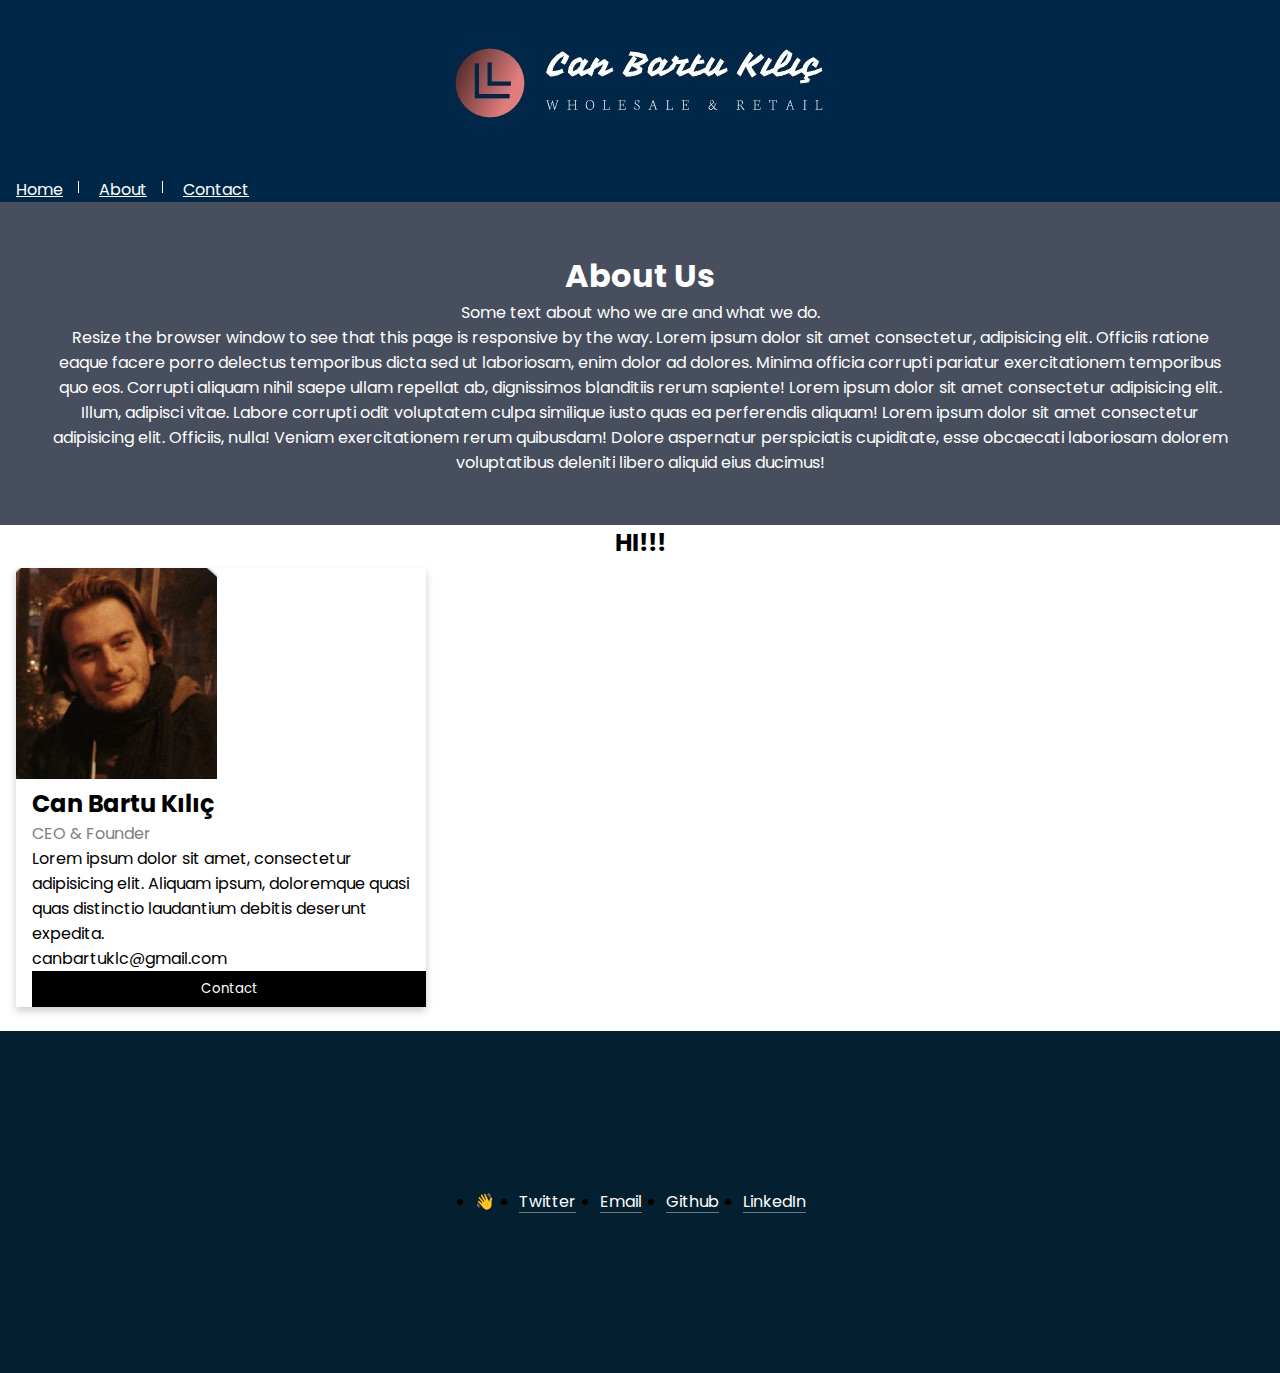
<file: about.html>
<!DOCTYPE html>
<html lang="en">
  <head>
    <title>E-Commerce</title>
    <meta charset="UTF-8" />
    <meta http-equiv="E-Commerce" content="CBK" />
    <meta name="author" content="Can Bartu Kılıç" />
    <link rel="preconnect" href="https://fonts.googleapis.com" />
    <link rel="preconnect" href="https://fonts.gstatic.com" crossorigin />
    <link
      href="https://fonts.googleapis.com/css2?family=Abyssinica+SIL&family=Raleway:wght@100&display=swap"
      rel="stylesheet"
    />
    <link rel="preconnect" href="https://fonts.googleapis.com" />
    <link rel="preconnect" href="https://fonts.gstatic.com" crossorigin />
    <link
      href="https://fonts.googleapis.com/css2?family=Poppins:wght@100;300;400;500;600;700&display=swap"
      rel="stylesheet"
    />
    <link rel="preconnect" href="https://fonts.googleapis.com" />
    <link rel="preconnect" href="https://fonts.gstatic.com" crossorigin />
    <link
      href="https://fonts.googleapis.com/css2?family=Space+Mono&display=swap"
      rel="stylesheet"
    />
    <link rel="stylesheet" href="css/style.css" />
  </head>
  <body>
    <main class="main">
      <header class="header">
        <div class="logo-holder1">
          <img
            src="images/logocanbart.jpg"
            alt="CBK logo"
            height="508"
            width="510"
          />
        </div>
      </header>
      <nav class="myNav">
        <ul>
          <li><a href="index.html">Home</a></li>
          <li><a href="about.html">About</a></li>
          <li><a href="contact.html">Contact</a></li>
        </ul>
      </nav>
      <div class="about-section">
        <h1>About Us</h1>
        <p>Some text about who we are and what we do.</p>
        <p>
          Resize the browser window to see that this page is responsive by the
          way. Lorem ipsum dolor sit amet consectetur, adipisicing elit.
          Officiis ratione eaque facere porro delectus temporibus dicta sed ut
          laboriosam, enim dolor ad dolores. Minima officia corrupti pariatur
          exercitationem temporibus quo eos. Corrupti aliquam nihil saepe ullam
          repellat ab, dignissimos blanditiis rerum sapiente! Lorem ipsum dolor
          sit amet consectetur adipisicing elit. Illum, adipisci vitae. Labore
          corrupti odit voluptatem culpa similique iusto quas ea perferendis
          aliquam! Lorem ipsum dolor sit amet consectetur adipisicing elit.
          Officiis, nulla! Veniam exercitationem rerum quibusdam! Dolore
          aspernatur perspiciatis cupiditate, esse obcaecati laboriosam dolorem
          voluptatibus deleniti libero aliquid eius ducimus!
        </p>
      </div>

      <div class="card-inite">
        <h2 style="text-align: center">HI!!!</h2>
        <div class="row">
          <div class="column">
            <div class="card">
              <img
                src="images/bartu.jpg"
                alt="Bartu"
                width="201"
                height="211"
              />
              <div class="container">
                <h2>Can Bartu Kılıç</h2>
                <p class="title">CEO & Founder</p>
                <p>
                  Lorem ipsum dolor sit amet, consectetur adipisicing elit.
                  Aliquam ipsum, doloremque quasi quas distinctio laudantium
                  debitis deserunt expedita.
                </p>
                <p>canbartuklc@gmail.com</p>
                <p><button class="button">Contact</button></p>
              </div>
            </div>
          </div>
          <div class="video">
            <iframe
              width="560"
              height="315"
              src="https://www.youtube.com/embed/qLgVZypMmHY"
              title="YouTube video player"
              frameborder="0"
              allow="accelerometer; autoplay; clipboard-write; encrypted-media; gyroscope; picture-in-picture"
              allowfullscreen
            ></iframe>
          </div>
        </div>
      </div>
    </main>
    <div class="footer">
      <footer>
        <ul>
          <li>
            <a href="https://twitter.com/SenatorMaul" target="_blank"
              >Twitter</a
            >
          </li>
          <li>
            <a href="mailto:canbartuklct@gmail.com" target="_blank">Email</a>
          </li>
          <li>
            <a href="https://github.com/cbartuk" target="_blank">Github</a>
          </li>
          <li>
            <a href="https://www.linkedin.com/in/cbartuk/" target="_blank"
              >LinkedIn</a
            >
          </li>
          <li>
            <p>👋</p>
          </li>
        </ul>
      </footer>
    </div>
  </body>
</html>
</file>
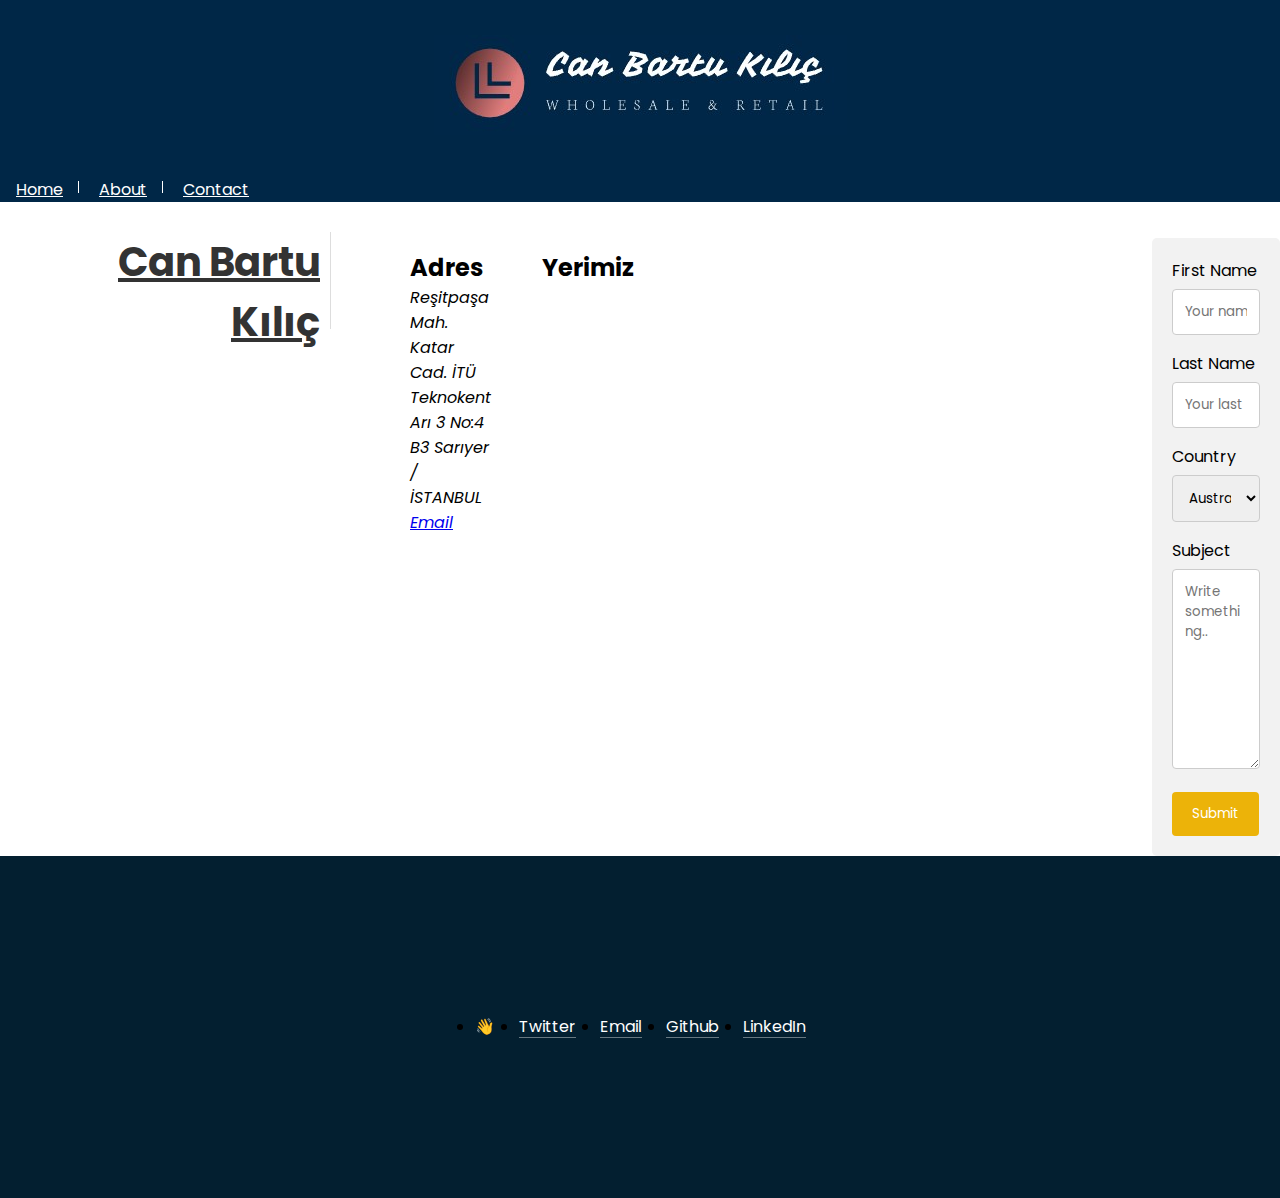
<file: contact.html>
<!DOCTYPE html>
<html lang="en">
  <head>
    <title>E-Commerce</title>
    <meta charset="UTF-8" />
    <meta http-equiv="E-Commerce" content="CBK" />
    <meta name="author" content="Can Bartu Kılıç" />
    <link rel="preconnect" href="https://fonts.googleapis.com" />
    <link rel="preconnect" href="https://fonts.gstatic.com" crossorigin />
    <link
      href="https://fonts.googleapis.com/css2?family=Abyssinica+SIL&family=Raleway:wght@100&display=swap"
      rel="stylesheet"
    />
    <link rel="preconnect" href="https://fonts.googleapis.com" />
    <link rel="preconnect" href="https://fonts.gstatic.com" crossorigin />
    <link
      href="https://fonts.googleapis.com/css2?family=Poppins:wght@100;300;400;500;600;700&display=swap"
      rel="stylesheet"
    />
    <link rel="preconnect" href="https://fonts.googleapis.com" />
    <link rel="preconnect" href="https://fonts.gstatic.com" crossorigin />
    <link
      href="https://fonts.googleapis.com/css2?family=Space+Mono&display=swap"
      rel="stylesheet"
    />
    <link rel="stylesheet" href="css/style.css" />
  </head>
  <body>
    <main class="main">
      <header class="header">
        <div class="logo-holder1">
          <img
            src="images/logocanbart.jpg"
            alt="CBK logo"
            height="508"
            width="510"
          />
        </div>
      </header>
      <nav class="myNav">
        <ul>
          <li><a href="index.html">Home</a></li>
          <li><a href="about.html">About</a></li>
          <li><a href="contact.html">Contact</a></li>
        </ul>
      </nav>
      <section class="contact-us">
        <h1 class="hover-menu">
          <li>
          <a href="">
            <span>Can Bartu Kılıç</span>
          </a>
          <img src="images/logocanbart.jpg" alt="logocanbart"></li>
        </h1>
        <article class="article-header">
          <h2>Adres</h2>
          <address>
            Reşitpaşa Mah. Katar Cad. İTÜ Teknokent Arı 3 No:4 B3 Sarıyer /
            İSTANBUL<br />
            <a href="mailto:canbartuklc@gmail.com">Email</a>
          </address>
        </article>

        <article class="article-yerimiz">
          <h2>Yerimiz</h2>
          <iframe
            width="560"
            height="315"
            src="https://www.youtube.com/embed/Gq-ra9cwKeY"
            title="YouTube video player"
            frameborder="0"
            allow="accelerometer; autoplay; clipboard-write; encrypted-media; gyroscope; picture-in-picture"
            allowfullscreen
          ></iframe>
        </article>
        <div class="container-contact">
          <form action="action_page.php">
            <label for="fname">First Name</label>
            <input
              type="text"
              id="fname"
              name="firstname"
              placeholder="Your name.."
            />

            <label for="lname">Last Name</label>
            <input
              type="text"
              id="lname"
              name="lastname"
              placeholder="Your last name.."
            />

            <label for="country">Country</label>
            <select id="country" name="country">
              <option value="australia">Australia</option>
              <option value="canada">Canada</option>
              <option value="usa">USA</option>
              <option value="usa">Turkey</option>
            </select>

            <label for="subject">Subject</label>
            <textarea
              id="subject"
              name="subject"
              placeholder="Write something.."
              style="height: 200px"
            ></textarea>

            <input type="submit" value="Submit" />
          </form>
        </div>
      </section>
    </main>
    <div class="footer">
      <footer>
        <ul>
          <li>
            <a href="https://twitter.com/SenatorMaul" target="_blank"
              >Twitter</a
            >
          </li>
          <li>
            <a href="mailto:canbartuklct@gmail.com" target="_blank">Email</a>
          </li>
          <li>
            <a href="https://github.com/cbartuk" target="_blank">Github</a>
          </li>
          <li>
            <a href="https://www.linkedin.com/in/cbartuk/" target="_blank"
              >LinkedIn</a
            >
          </li>
          <li>
            <p>👋</p>
          </li>
        </ul>
      </footer>
    </div>
  </body>
</html>
</file>
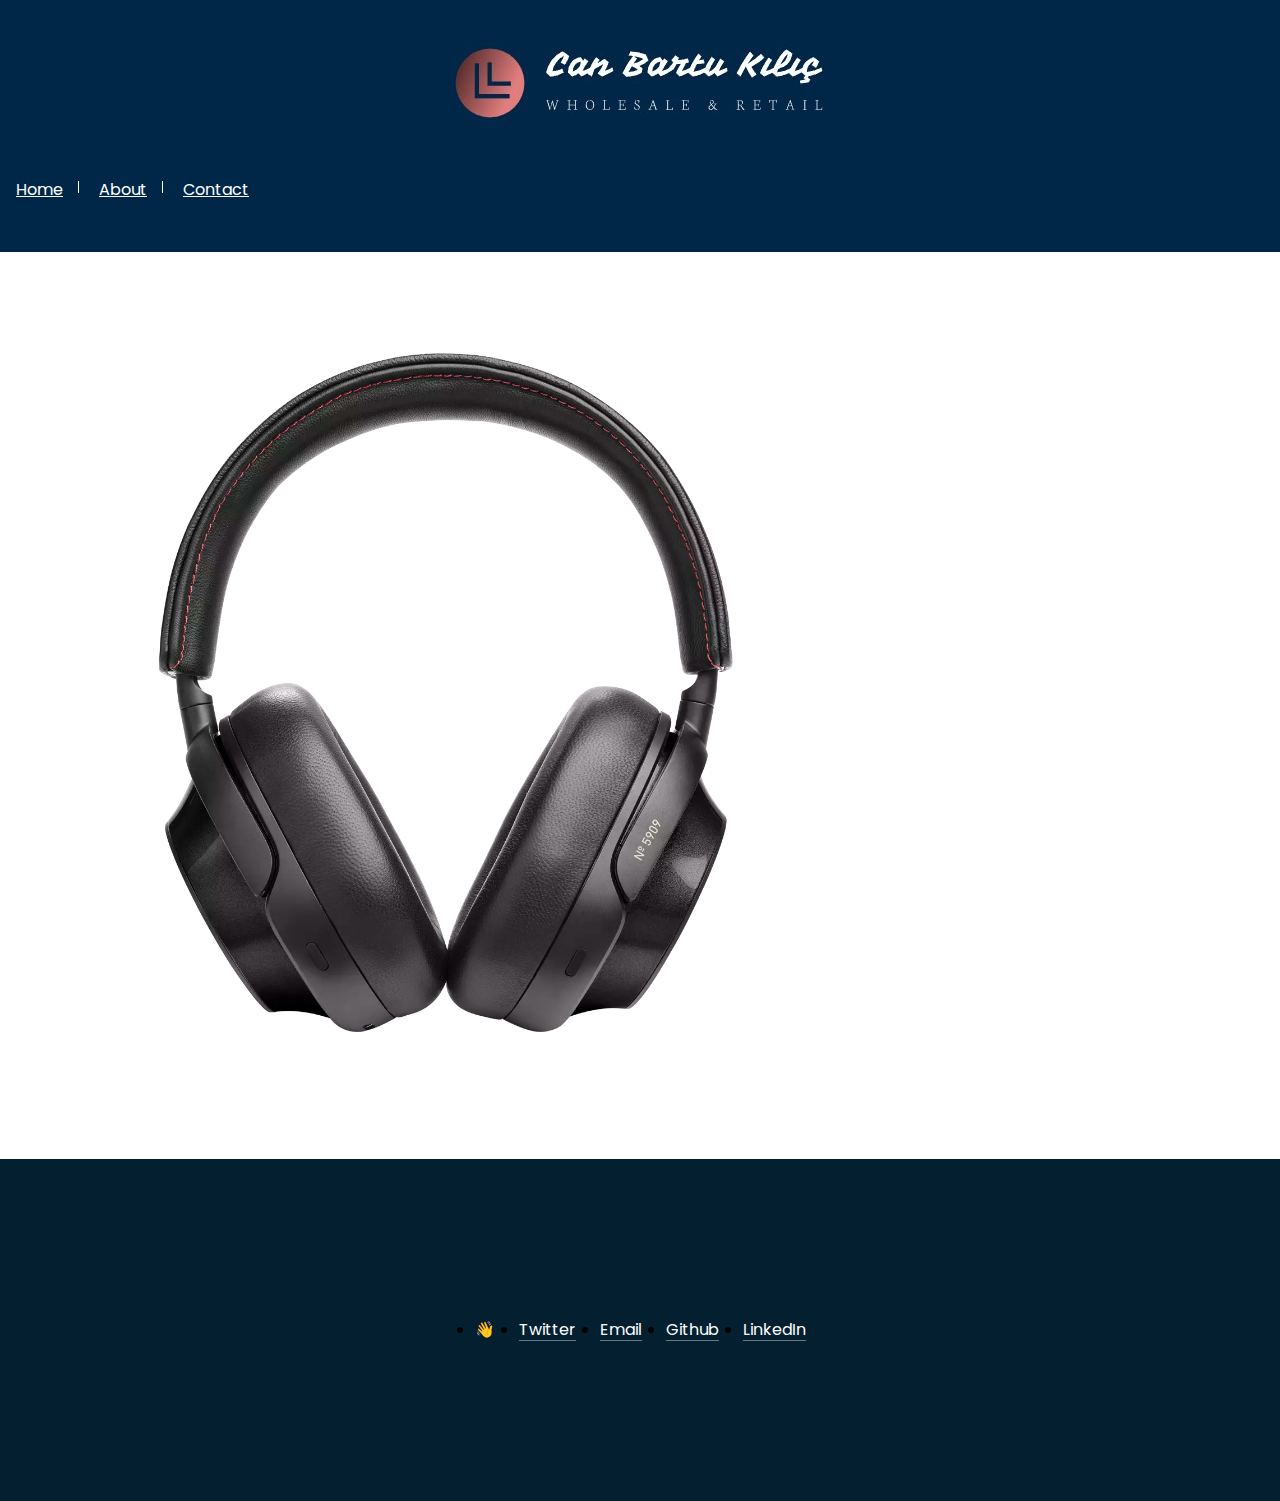
<file: headphone.html>
<!DOCTYPE html>
<html lang="en">
  <head>
    <title>E-Commerce</title>
    <meta charset="UTF-8" />
    <meta http-equiv="E-Commerce" content="CBK" />
    <meta name="author" content="Can Bartu Kılıç" />
    <link rel="preconnect" href="https://fonts.googleapis.com" />
    <link rel="preconnect" href="https://fonts.gstatic.com" crossorigin />
    <link
      href="https://fonts.googleapis.com/css2?family=Abyssinica+SIL&family=Raleway:wght@100&display=swap"
      rel="stylesheet"
    />
    <link rel="preconnect" href="https://fonts.googleapis.com" />
    <link rel="preconnect" href="https://fonts.gstatic.com" crossorigin />
    <link
      href="https://fonts.googleapis.com/css2?family=Poppins:wght@100;300;400;500;600;700&display=swap"
      rel="stylesheet"
    />
    <link rel="preconnect" href="https://fonts.googleapis.com" />
    <link rel="preconnect" href="https://fonts.gstatic.com" crossorigin />
    <link
      href="https://fonts.googleapis.com/css2?family=Space+Mono&display=swap"
      rel="stylesheet"
    />
    <link rel="stylesheet" href="css/style.css" />
  </head>
  <body>
    <main class="main">
      <header class="header">
        <div class="logo-holder1">
          <img src="images/logocanbart.jpg" alt="CBK logo" />
        </div>
      </header>
      <nav class="myNav">
        <ul>
          <li><a href="index.html">Home</a></li>
          <li><a href="about.html">About</a></li>
          <li><a href="contact.html">Contact</a></li>
        </ul>
      </nav>
      <br />
      <br />

      <div class="grid">
        <div class="left-column">
          <img src="images/ML_5909_Product" alt="Mark-Levinson" />
        </div>
        <div class="right-column">
          <h1>Mark Levinson Headphone</h1>
          <br /><br /><br />
          <p>
            Lorem ipsum dolor sit amet consectetur adipisicing elit. Reiciendis
            assumenda deleniti, ex asperiores voluptatem accusantium? Obcaecati
            cum dolore numquam unde at placeat labore distinctio omnis, sunt,
            ullam ipsum accusamus eius hic eum id quo, eos qui quia! Tempora
            aliquid commodi, optio, sed labore harum ex vitae, et exercitationem
            iure quis!
          </p>
          <a href="#"
            >BUY NOW <br /><br />
            250$</a
          >
        </div>
      </div>

      <div class="footer">
        <footer>
          <ul>
            <li>
              <a href="https://twitter.com/SenatorMaul" target="_blank"
                >Twitter</a
              >
            </li>
            <li>
              <a href="mailto:canbartuklct@gmail.com" target="_blank">Email</a>
            </li>
            <li>
              <a href="https://github.com/cbartuk" target="_blank">Github</a>
            </li>
            <li>
              <a href="https://www.linkedin.com/in/cbartuk/" target="_blank"
                >LinkedIn</a
              >
            </li>
            <li>
              <p>👋</p>
            </li>
          </ul>
        </footer>
      </div>
    </main>
  </body>
</html>
</file>
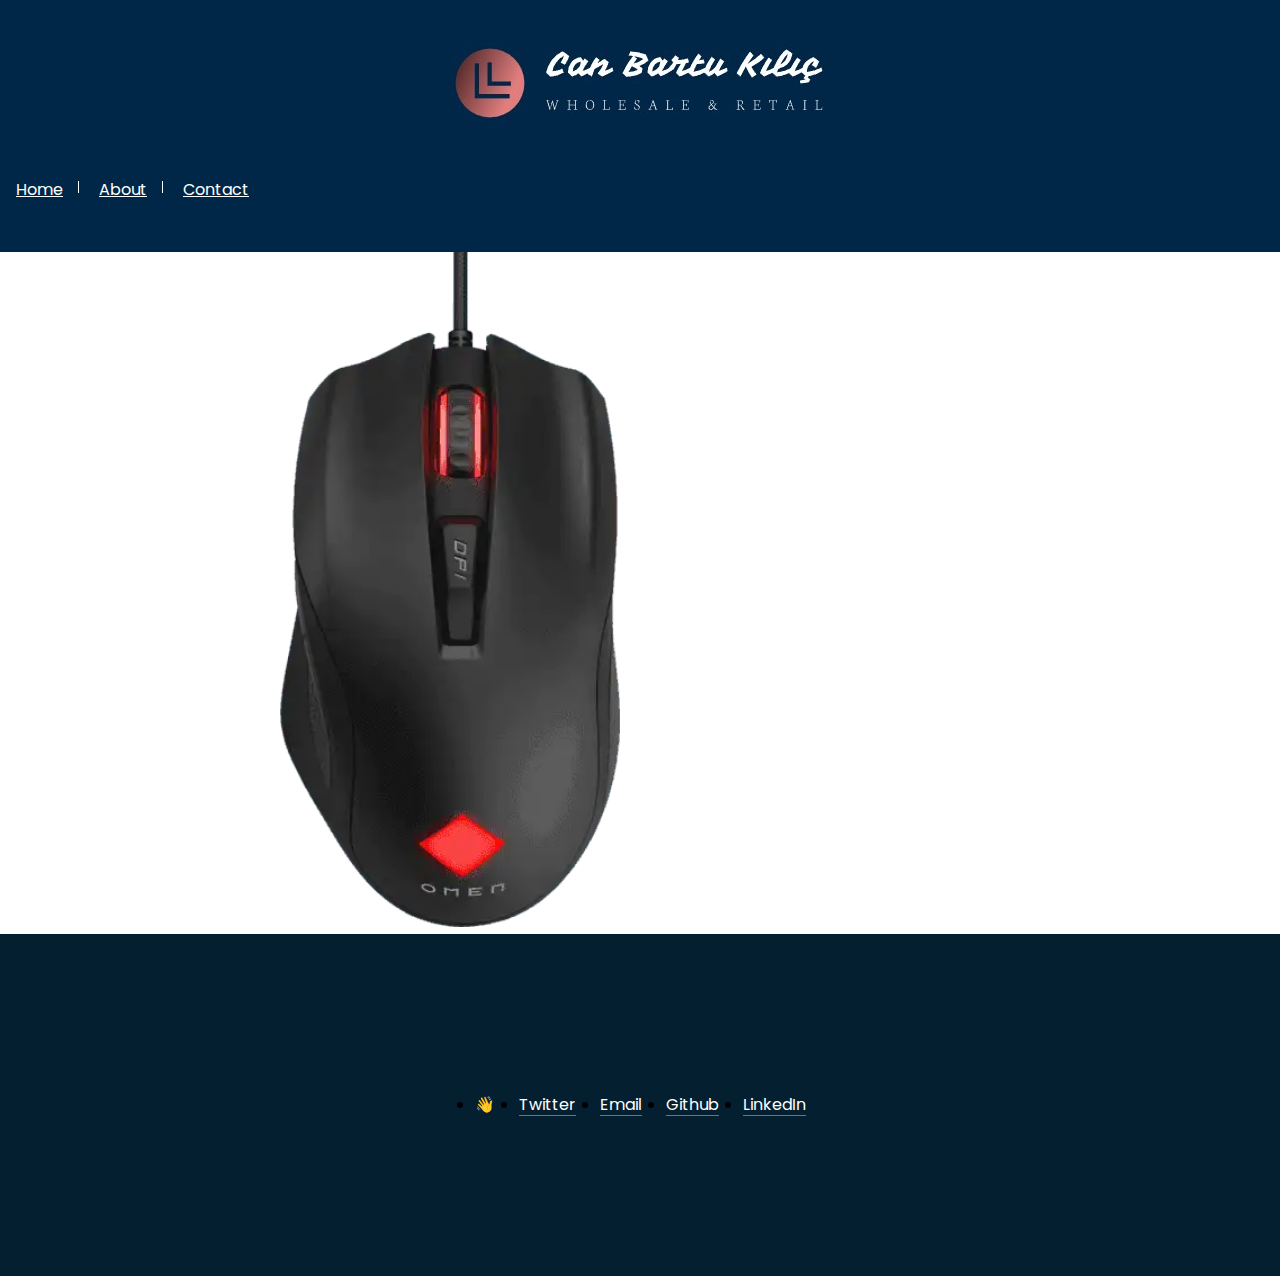
<file: mouse.html>
<!DOCTYPE html>
<html lang="en">
  <head>
    <title>E-Commerce</title>
    <meta charset="UTF-8" />
    <meta http-equiv="E-Commerce" content="CBK" />
    <meta name="author" content="Can Bartu Kılıç" />
    <link rel="preconnect" href="https://fonts.googleapis.com" />
    <link rel="preconnect" href="https://fonts.gstatic.com" crossorigin />
    <link
      href="https://fonts.googleapis.com/css2?family=Abyssinica+SIL&family=Raleway:wght@100&display=swap"
      rel="stylesheet"
    />
    <link rel="preconnect" href="https://fonts.googleapis.com" />
    <link rel="preconnect" href="https://fonts.gstatic.com" crossorigin />
    <link
      href="https://fonts.googleapis.com/css2?family=Poppins:wght@100;300;400;500;600;700&display=swap"
      rel="stylesheet"
    />
    <link rel="preconnect" href="https://fonts.googleapis.com" />
    <link rel="preconnect" href="https://fonts.gstatic.com" crossorigin />
    <link
      href="https://fonts.googleapis.com/css2?family=Space+Mono&display=swap"
      rel="stylesheet"
    />
    <link rel="stylesheet" href="css/style.css" />
  </head>
  <body>
    <main class="main">
      <header class="header">
        <div class="logo-holder1">
          <img src="images/logocanbart.jpg" alt="CBK logo" />
        </div>
      </header>
      <nav class="myNav">
        <ul>
          <li><a href="index.html">Home</a></li>
          <li><a href="about.html">About</a></li>
          <li><a href="contact.html">Contact</a></li>
        </ul>
      </nav>
      <br />
      <br />

      <div class="grid">
        <div class="left-column">
          <img src="images/omn-mouse" alt="omen-mouse" />
        </div>
        <div class="right-column">
          <h1>Omen Mouse</h1>
          <br /><br /><br />
          <p>
            Lorem ipsum dolor sit amet consectetur adipisicing elit. Reiciendis
            assumenda deleniti, ex asperiores voluptatem accusantium? Obcaecati
            cum dolore numquam unde at placeat labore distinctio omnis, sunt,
            ullam ipsum accusamus eius hic eum id quo, eos qui quia! Tempora
            aliquid commodi, optio, sed labore harum ex vitae, et exercitationem
            iure quis!
          </p>
          <a href="#"
            >BUY NOW <br /><br />
            50$</a
          >
        </div>
      </div>

      <div class="footer">
        <footer>
          <ul>
            <li>
              <a href="https://twitter.com/SenatorMaul" target="_blank"
                >Twitter</a
              >
            </li>
            <li>
              <a href="mailto:canbartuklct@gmail.com" target="_blank">Email</a>
            </li>
            <li>
              <a href="https://github.com/cbartuk" target="_blank">Github</a>
            </li>
            <li>
              <a href="https://www.linkedin.com/in/cbartuk/" target="_blank"
                >LinkedIn</a
              >
            </li>
            <li>
              <p>👋</p>
            </li>
          </ul>
        </footer>
      </div>
    </main>
  </body>
</html>
</file>
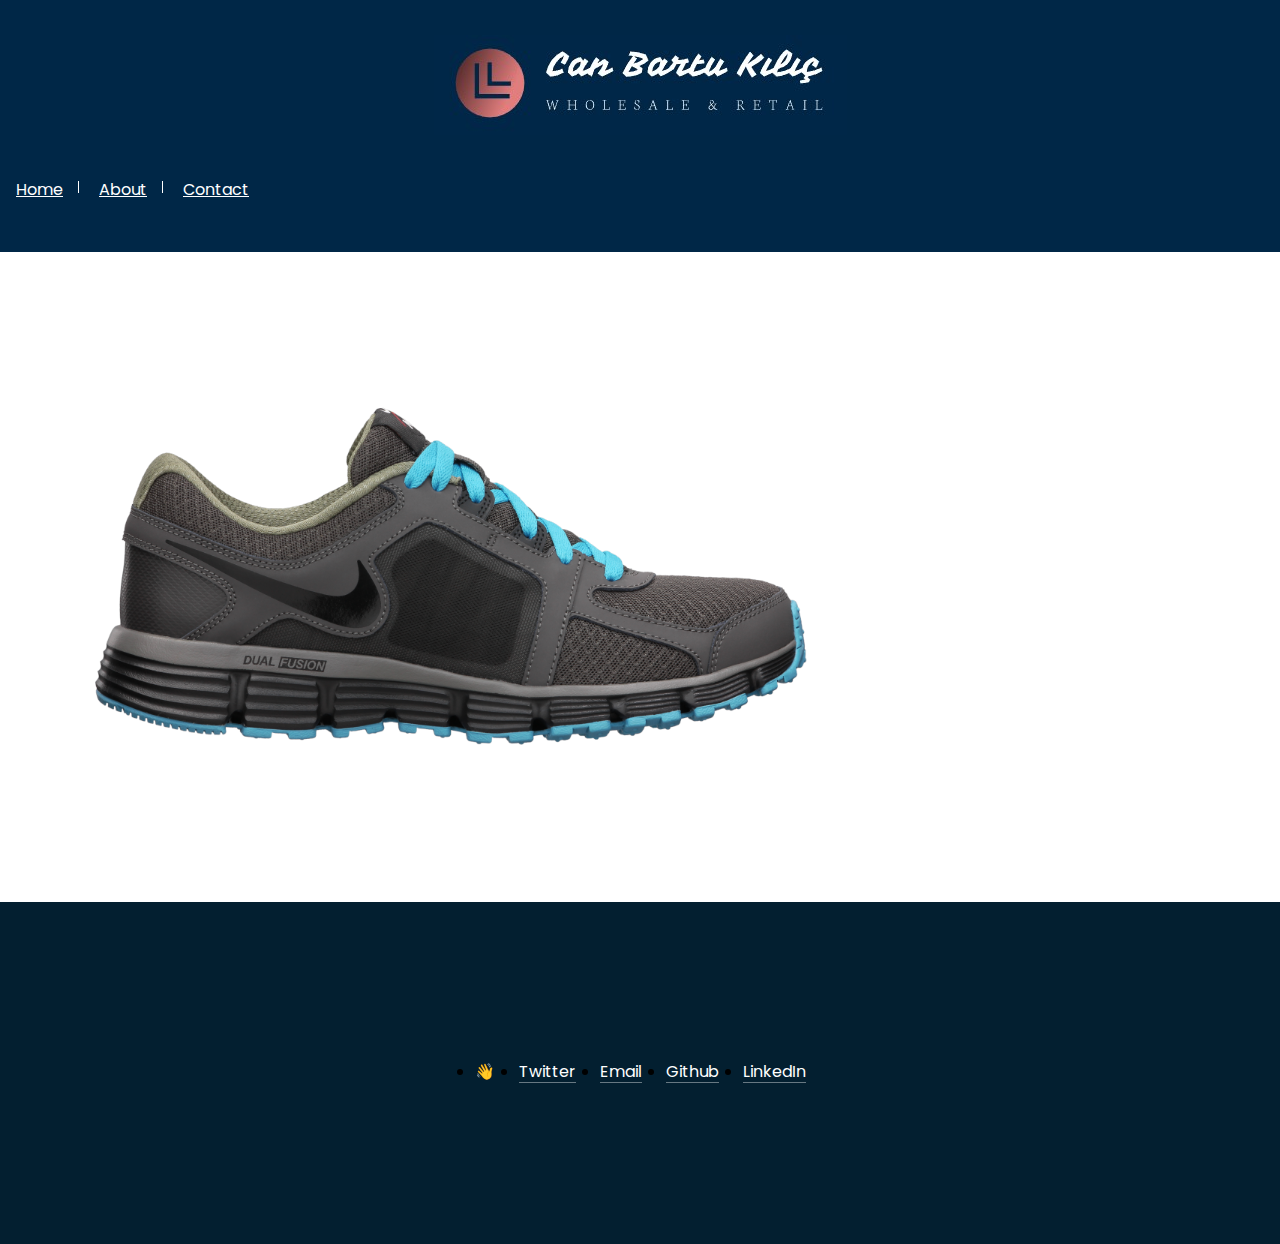
<file: shoes.html>
<!DOCTYPE html>
<html lang="en">
  <head>
    <title>E-Commerce</title>
    <meta charset="UTF-8" />
    <meta http-equiv="E-Commerce" content="CBK" />
    <meta name="author" content="Can Bartu Kılıç" />
    <link rel="preconnect" href="https://fonts.googleapis.com" />
    <link rel="preconnect" href="https://fonts.gstatic.com" crossorigin />
    <link
      href="https://fonts.googleapis.com/css2?family=Abyssinica+SIL&family=Raleway:wght@100&display=swap"
      rel="stylesheet"
    />
    <link rel="preconnect" href="https://fonts.googleapis.com" />
    <link rel="preconnect" href="https://fonts.gstatic.com" crossorigin />
    <link
      href="https://fonts.googleapis.com/css2?family=Poppins:wght@100;300;400;500;600;700&display=swap"
      rel="stylesheet"
    />
    <link rel="preconnect" href="https://fonts.googleapis.com" />
    <link rel="preconnect" href="https://fonts.gstatic.com" crossorigin />
    <link
      href="https://fonts.googleapis.com/css2?family=Space+Mono&display=swap"
      rel="stylesheet"
    />
    <link rel="stylesheet" href="css/style.css" />
  </head>
  <body>
    <main class="main">
      <header class="header">
        <div class="logo-holder1">
          <img src="images/logocanbart.jpg" alt="CBK logo" />
        </div>
      </header>
      <nav class="myNav">
        <ul>
          <li><a href="index.html">Home</a></li>
          <li><a href="about.html">About</a></li>
          <li><a href="contact.html">Contact</a></li>
        </ul>
      </nav>
      <br />
      <br />

      <div class="grid">
        <div class="left-column">
          <img src="images/running_shoes_PNG5782.png" alt="nike-air-shoe" />
        </div>
        <div class="right-column">
          <h1>Nike Air</h1>
          <br /><br /><br />
          <p>
            Lorem ipsum dolor sit amet consectetur adipisicing elit. Reiciendis
            assumenda deleniti, ex asperiores voluptatem accusantium? Obcaecati
            cum dolore numquam unde at placeat labore distinctio omnis, sunt,
            ullam ipsum accusamus eius hic eum id quo, eos qui quia! Tempora
            aliquid commodi, optio, sed labore harum ex vitae, et exercitationem
            iure quis!
          </p>
          <a href="#"
            >BUY NOW <br /><br />
            130$</a
          >
        </div>
      </div>

      <div class="footer">
        <footer>
          <ul>
            <li>
              <a href="https://twitter.com/SenatorMaul" target="_blank"
                >Twitter</a
              >
            </li>
            <li>
              <a href="mailto:canbartuklct@gmail.com" target="_blank">Email</a>
            </li>
            <li>
              <a href="https://github.com/cbartuk" target="_blank">Github</a>
            </li>
            <li>
              <a href="https://www.linkedin.com/in/cbartuk/" target="_blank"
                >LinkedIn</a
              >
            </li>
            <li>
              <p>👋</p>
            </li>
          </ul>
        </footer>
      </div>
    </main>
  </body>
</html>
</file>
<file: css/style.css>
/*.myNav {
    display: block;
    height: 50px;
    line-height: 50px;
    background-color: #e6dbdb;
    font-family: 'Abyssinica SIL', serif;
}

.myNav ul {
    list-style: none;
    padding: 0;
    margin: 0;
}
.myNav li {
    float: left;
}

.myNav li a {
    display: inline-block;
    text-align: center;
    padding: 14px 16px;
}
*/
body {
  margin: 0;
}
.header {
  background-position-y: 0px !important;
  background-position: center;
  background-repeat: no-repeat;
  position: relative;
  padding: 15px;
  margin: 0%;
  background-color: #002747;
  text-align: center;
}
.header a {
  font-family: inherit;
  font-weight: 600;
  text-decoration: none;
  color: #fff;
}
.logo-holder1 {
  padding: 20px;
}

.myNav a {
  color: white;
}

.logo-holder1 img {
  width: 413px;
  height: 100px;
}
.myNav ul li {
  display: inline-block;
  padding: 0 16px;
  position: relative;
  margin-top: 0%;
  font-size: 16px;
  font-family: "Abyssinica SIL", serif;
}
.myNav {
  background-color: #002747;
  padding: 0%;
}
.myNav ul li:after {
  content: "";
  display: block;
  width: 1px;
  height: 12px;
  background-color: #fff;
  position: absolute;
  right: 0;
  top: 4px;
}
.myNav ul li:last-child:after {
  display: none;
}

@media only screen and (max-width: 600px) {
  .header {
    display: none;
  }
}
.main {
  margin: 0%;
  background-color: #002747;
}

.footer ul {
  display: inline-grid;
  grid-auto-flow: row;
  grid-gap: 24px;
  justify-items: center;
  margin: auto;
}

@media (min-width: 500px) {
  .footer ul {
    grid-auto-flow: column;
  }
}

.footer a {
  color: white;
  text-decoration: none;
  box-shadow: inset 0 -1px 0 #ffffff66;
}

.footer a:hover {
  box-shadow: inset 0 -1.2em 0 #ffffff66;
}

.footer li:last-child {
  grid-column: 1 / 2;
  grid-row: 1 / 2;
}

.footer li:hover ~ li p {
  animation: wave-animation 0.3s infinite;
}

footer {
  font-family: "Space Mono", monospace;
  display: flex;
  height: 38vh;
  width: 100%;
  background-color: #031f30;
  line-height: 1.3;
}

@keyframes wave-animation {
  0%,
  100% {
    transform: rotate(0deg);
  }
  25% {
    transform: rotate(20deg);
  }
  75% {
    transform: rotate(-15deg);
  }
}

/* Urun Kartlari Buradan Basliyor */

* {
  padding: 0;
  margin: 0;
  font-family: "Poppins", sans-serif;
}

/*
body {
  display: flex;
  justify-content: center;
  align-items: center;
  min-height: 100vh;
  background: #131313;
}
*/

.container {
  position: relative;
  display: table;
}

.container .card {
  position: relative;
  width: 300px;
  height: 350px;
  background: #232323;
  border-radius: 20px;
  overflow: hidden;
}

.container .card:before {
  content: "";
  position: absolute;
  top: 0;
  left: 0;
  width: 100%;
  height: 100%;
  background: #1bbfe9;
  clip-path: circle(150px at 80% 20%);
  transition: 0.5s ease-in-out;
}

.container .card:hover:before {
  clip-path: circle(300px at 80% -20%);
}

.container .card:after {
  content: "Nike";
  position: absolute;
  top: 30%;
  left: -20%;
  font-size: 12em;
  font-weight: 800;
  font-style: italic;
  color: #ffffff0a;
}

.container .card .imgBx {
  position: absolute;
  top: 50%;
  transform: translateY(-50%);
  z-index: 1000;
  width: 100%;
  height: 100%;
  transition: 0.5s;
}

.container .card:hover .imgBx {
  top: 0%;
  transform: translateY(-25%);
}

.container .card .imgBx img {
  position: absolute;
  top: 50%;
  left: 50%;
  transform: translate(-50%, -50%) rotate(20deg);
  width: 270px;
}

.container .card .contentBx {
  position: absolute;
  bottom: 0;
  width: 100%;
  height: 100px;
  text-align: center;
  transition: 1s;
  z-index: 90;
}

.container .card:hover .contentBx {
  height: 190px;
}

.container .card .contentBx h2 {
  position: relative;
  font-weight: 600;
  letter-spacing: 1px;
  color: #fff;
}

.container .card .contentBx .size,
.container .card .contentBx .color {
  display: flex;
  justify-content: center;
  align-items: center;
  padding: 8px 20px;
  transition: 0.5s;
  opacity: 0;
  visibility: hidden;
}

.container .card:hover .contentBx .size {
  opacity: 1;
  visibility: visible;
  transition-delay: 0.5s;
}

.container .card:hover .contentBx .color {
  opacity: 1;
  visibility: visible;
  transition-delay: 0.6s;
}

.container .card .contentBx .size h3,
.container .card .contentBx .color h3 {
  color: white;
  font-weight: 300;
  font-size: 14px;
  text-transform: uppercase;
  letter-spacing: 2px;
  margin-right: 10px;
}

.container .card .contentBx .size span {
  width: 26px;
  height: 26px;
  text-align: center;
  line-height: 26px;
  font-size: 14px;
  display: inline-block;
  color: #111;
  background: #fff;
  margin: 0 5px;
  transition: 0.5s;
  color: #111;
  border-radius: 4px;
  cursor: pointer;
}

.container .card .contentBx .size span:hover {
  background: #b90000;
}

.container .card .contentBx .color span {
  width: 20px;
  height: 20px;
  background: #ff0;
  border-radius: 50%;
  margin: 0 5px;
  cursor: pointer;
}

.container .card .contentBx .color span:nth-child(2) {
  background: #1bbfe9;
}

.container .card .contentBx .color span:nth-child(3) {
  background: #1b2fe9;
}

.container .card .contentBx .color span:nth-child(4) {
  background: #080481;
}

.container .card .contentBx a {
  display: inline-block;
  padding: 10px 20px;
  background: #fff;
  border-radius: 4px;
  margin-top: 10px;
  text-decoration: none;
  font-weight: 600;
  color: #111;
  opacity: 0;
  transform: translateY(50px);
  transition: 0.5s;
}

.container .card:hover .contentBx a {
  opacity: 1;
  transform: translateY(0px);
  transition-delay: 0.7s;
}

/*2.Urun ********************************************************************************************/

.container .card2 {
  position: relative;
  width: 300px;
  height: 350px;
  background: #232323;
  border-radius: 20px;
  overflow: hidden;
  display: table-cell;
  left: 25px;
}

.container .card2:before {
  content: "";
  position: absolute;
  top: 0;
  left: 0;
  width: 100%;
  height: 100%;
  background: #d7db0cae;
  clip-path: circle(150px at 80% 20%);
  transition: 0.5s ease-in-out;
}

.container .card2:hover:before {
  clip-path: circle(300px at 80% -20%);
}

.container .card2:after {
  content: "Omen";
  position: absolute;
  top: 30%;
  left: -20%;
  font-size: 12em;
  font-weight: 800;
  font-style: italic;
  color: #ffffff0a;
}

.container .card2 .imgBx2 {
  position: absolute;
  top: 50%;
  transform: translateY(-50%);
  z-index: 1000;
  width: 100%;
  height: 100%;
  transition: 0.5s;
}

.container .card2:hover .imgBx2 {
  top: 0%;
  transform: translateY(-25%);
}

.container .card2 .imgBx2 img {
  position: absolute;
  top: 50%;
  left: 50%;
  transform: translate(-50%, -50%) rotate(20deg);
  width: 270px;
}

.container .card2 .contentBx2 {
  position: absolute;
  bottom: 0;
  width: 100%;
  height: 100px;
  text-align: center;
  transition: 1s;
  z-index: 90;
}

.container .card2:hover .contentBx2 {
  height: 190px;
}

.container .card2 .contentBx2 h2 {
  position: relative;
  font-weight: 600;
  letter-spacing: 1px;
  color: #fff;
  margin-top: 20px;
}

.container .card2 .contentBx2 .color {
  display: flex;
  justify-content: center;
  align-items: center;
  padding: 8px 20px;
  transition: 0.5s;
  opacity: 0;
  visibility: hidden;
}

.container .card2:hover .contentBx2 .size {
  opacity: 1;
  visibility: visible;
  transition-delay: 0.5s;
}

.container .card2:hover .contentBx2 .color {
  opacity: 1;
  visibility: visible;
  transition-delay: 0.6s;
}

.container .card2 .contentBx2 .color h3 {
  color: white;
  font-weight: 300;
  font-size: 14px;
  text-transform: uppercase;
  letter-spacing: 2px;
  margin-right: 10px;
}

.container .card2 .contentBx2 .size span {
  width: 26px;
  height: 26px;
  text-align: center;
  line-height: 26px;
  font-size: 14px;
  display: inline-block;
  color: #111;
  background: #fff;
  margin: 0 5px;
  transition: 0.5s;
  color: #111;
  border-radius: 4px;
  cursor: pointer;
}

/*
.container .card2 .contentBx2 .size span:hover {
  background: #b90000;
}
*/

.container .card2 .contentBx2 .color span {
  width: 20px;
  height: 20px;
  background: #ff0;
  border-radius: 50%;
  margin: 0 5px;
  cursor: pointer;
}

.container .card2 .contentBx2 .color span:nth-child(2) {
  background: #ff5500;
}

.container .card2 .contentBx2 .color span:nth-child(3) {
  background: #1a1b1c;
}

.container .card2 .contentBx2 .color span:nth-child(4) {
  background: #7df72d;
}

.container .card2 .contentBx2 a {
  display: inline-block;
  padding: 10px 20px;
  background: #fff;
  border-radius: 4px;
  margin-top: 10px;
  text-decoration: none;
  font-weight: 600;
  color: #111;
  opacity: 0;
  transform: translateY(50px);
  transition: 0.5s;
}

.container .card2:hover .contentBx2 a {
  opacity: 1;
  transform: translateY(0px);
  transition-delay: 0.7s;
}

/* 3.URUN KATALOGU ************************************************************************************/

.container .card3 {
  position: relative;
  width: 300px;
  height: 350px;
  background: #232323;
  border-radius: 20px;
  overflow: hidden;
  display: table-cell;
  left: 50px;
}

.container .card3:before {
  content: "";
  position: absolute;
  top: 0;
  left: 0;
  width: 100%;
  height: 100%;
  background: #e24dddae;
  clip-path: circle(150px at 80% 20%);
  transition: 0.5s ease-in-out;
}

.container .card3:hover:before {
  clip-path: circle(300px at 80% -20%);
}

.container .card3:after {
  content: "Mark";
  position: absolute;
  top: 30%;
  left: -20%;
  font-size: 12em;
  font-weight: 800;
  font-style: italic;
  color: #ffffff0a;
}

.container .card3 .imgBx3 {
  position: absolute;
  top: 50%;
  transform: translateY(-50%);
  z-index: 1000;
  width: 100%;
  height: 100%;
  transition: 0.5s;
}

.container .card3:hover .imgBx3 {
  top: 0%;
  transform: translateY(-25%);
}

.container .card3 .imgBx3 img {
  position: absolute;
  top: 50%;
  left: 50%;
  transform: translate(-50%, -50%) rotate(20deg);
  width: 250px;
}

.container .card3 .contentBx3 {
  position: absolute;
  bottom: 0;
  width: 100%;
  height: 100px;
  text-align: center;
  transition: 1s;
  z-index: 90;
}

.container .card3:hover .contentBx3 {
  height: 190px;
}

.container .card3 .contentBx3 h2 {
  position: relative;
  font-weight: 600;
  letter-spacing: 1px;
  color: #fff;
  margin-top: 20px;
}

.container .card3 .contentBx3 .color {
  display: flex;
  justify-content: center;
  align-items: center;
  padding: 8px 20px;
  transition: 0.5s;
  opacity: 0;
  visibility: hidden;
}

.container .card3:hover .contentBx3 .color {
  opacity: 1;
  visibility: visible;
  transition-delay: 0.6s;
}

.container .card3 .contentBx3 .color h3 {
  color: white;
  font-weight: 300;
  font-size: 14px;
  text-transform: uppercase;
  letter-spacing: 2px;
  margin-right: 10px;
}

.container .card3 .contentBx3 .color span {
  width: 20px;
  height: 20px;
  background: #8962b1;
  border-radius: 50%;
  margin: 0 5px 0 5px;
  cursor: pointer;
}

.container .card3 .contentBx3 .color span:nth-child(2) {
  background: #ffffff;
}

.container .card3 .contentBx3 .color span:nth-child(3) {
  background: #000000;
}

.container .card3 .contentBx3 .color span:nth-child(4) {
  background: #ff0000;
}

.container .card3 .contentBx3 .color span:nth-child(5) {
  background: #ff00b3;
}

.container .card3 .contentBx3 a {
  display: inline-block;
  padding: 10px 20px;
  background: #fff;
  border-radius: 4px;
  margin-top: 10px;
  text-decoration: none;
  font-weight: 600;
  color: #111;
  opacity: 0;
  transform: translateY(50px);
  transition: 0.5s;
}

.container .card3:hover .contentBx3 a {
  opacity: 1;
  transform: translateY(0px);
  transition-delay: 0.7s;
}

/* Urun CSS Tablalari ********************************************************************/

.grid {
  width: 1900px;
  display: table;
  background-color: white;
}

.grid .left-column,
.grid .right-column {
  display: table-cell;
  vertical-align: top;
}

.grid .left-column {
  width: 800px;
}

.grid .left-column img {
  width: 900px;
}

.grid .right-column h1 {
  margin: 0;
}

.grid .right-column {
  width: 400px;
  padding-left: 15px;
  margin-top: 100px;
}

.grid a {
  display: block;
  padding: 10px 20px;
  background: #dcfe1d;
  border-radius: 4px;
  margin-top: 10px;
  text-decoration: none;
  font-weight: 600;
  color: #111;
}

.grid a {
  opacity: 1;
  transform: translateY(5px);
}

/* About Us ***********************************************************************************/

.about-section html {
  box-sizing: border-box;
}

*,
*:before,
*:after {
  box-sizing: inherit;
}

.card-inite .column {
  float: left;
  width: 33.3%;
  margin-bottom: 16px;
  padding: 0 8px;
}

.card-inite .card {
  box-shadow: 0 4px 8px 0 #00000033;
  margin: 8px;
}

.about-section {
  padding: 50px;
  text-align: center;
  background-color: #474e5d;
  color: white;
}

.card-inite {
  background-color: white;
}

.card-inite .container {
  padding: 0 16px;
  display: table;
}

.card-inite .container::after,
.row::after {
  content: "";
  clear: both;
  display: table;
}

.card-inite .title {
  color: grey;
}

.card-inite .button {
  border: none;
  outline: 0;
  display: inline-block;
  padding: 8px;
  color: white;
  background-color: #000;
  text-align: center;
  cursor: pointer;
  width: 100%;
}

.card-inite .button:hover {
  background-color: #555;
}

@media screen and (max-width: 650px) {
  .card-inite .column {
    width: 100%;
    display: block;
  }
}

.card-inite .video {
  display: table-cell;
}

/* Conctact US ************************************************************************************/

.contact-us {
  background-color: white;
  display: table;
}

.contact-us h1 {
  font-family: "Abyssinica SIL", serif;
  padding: 10px;
  margin: 20px;
  font-size: 2.5em;
  width: 300px;
  height: 10px;
}

.article-header {
  display: table-cell;
  padding-right: 50px;
  padding-left: 50px;
}

.article-yerimiz {
  display: table-cell;
  padding-right: 50px;
}

input[type="text"],
select,
textarea {
  width: 100%;
  padding: 12px;
  border: 1px solid #ccc;
  border-radius: 4px;
  box-sizing: border-box;
  margin-top: 6px;
  margin-bottom: 16px;
  resize: vertical;
}

input[type="submit"] {
  background-color: #ecb309;
  color: white;
  padding: 12px 20px;
  border: none;
  border-radius: 4px;
  cursor: pointer;
}

input[type="submit"]:hover {
  background-color: #808ce8;
}

.container-contact {
  border-radius: 5px;
  background-color: #f2f2f2;
  padding: 20px;
}

.hover-menu {
  height: 100px;
  width: 413px;
  margin: 20px auto;
  position: relative;
}

.hover-menu li {
  width: 300px;
  list-style: none;
}

.hover-menu li a {
  display: block;
  width: 280px;
  padding: 0 10px;
  text-align: right;
  position: relative;
  z-index: 10;
  height: 97px;
  border-right: 1px solid #ddd;
  background-color: #ffffffcc;
  color: #333;
}

.hover-menu li:hover a {
  background: #ffeff066;
}

.hover-menu li a span {
  display: block;
}

.hover-menu li a span:first-child() {
  font-weight: bold;
  font-size: 16px;
  color: #ddd;
  padding-top: 10px;
}

.hover-menu li a span:nth-child(2){
  font-weight: 400;
  font-style: italic;
  font-size: 28px;
  transition:color 0.2s linear;
}

.hover-menu li:nth-child(1):hover span:nth-child(2){
  color: #ae3637;
}

.hover-menu li img{
  position: absolute;
  z-index: 1;
  left: 0;
  top: 0;
  opacity: 0;
  transition:left 0.4s ease-in-out, opacity 0.6s ease-in-out;
}

.hover-menu li:hover img{
  left: 300px;
  opacity: 1;
}
</file>
